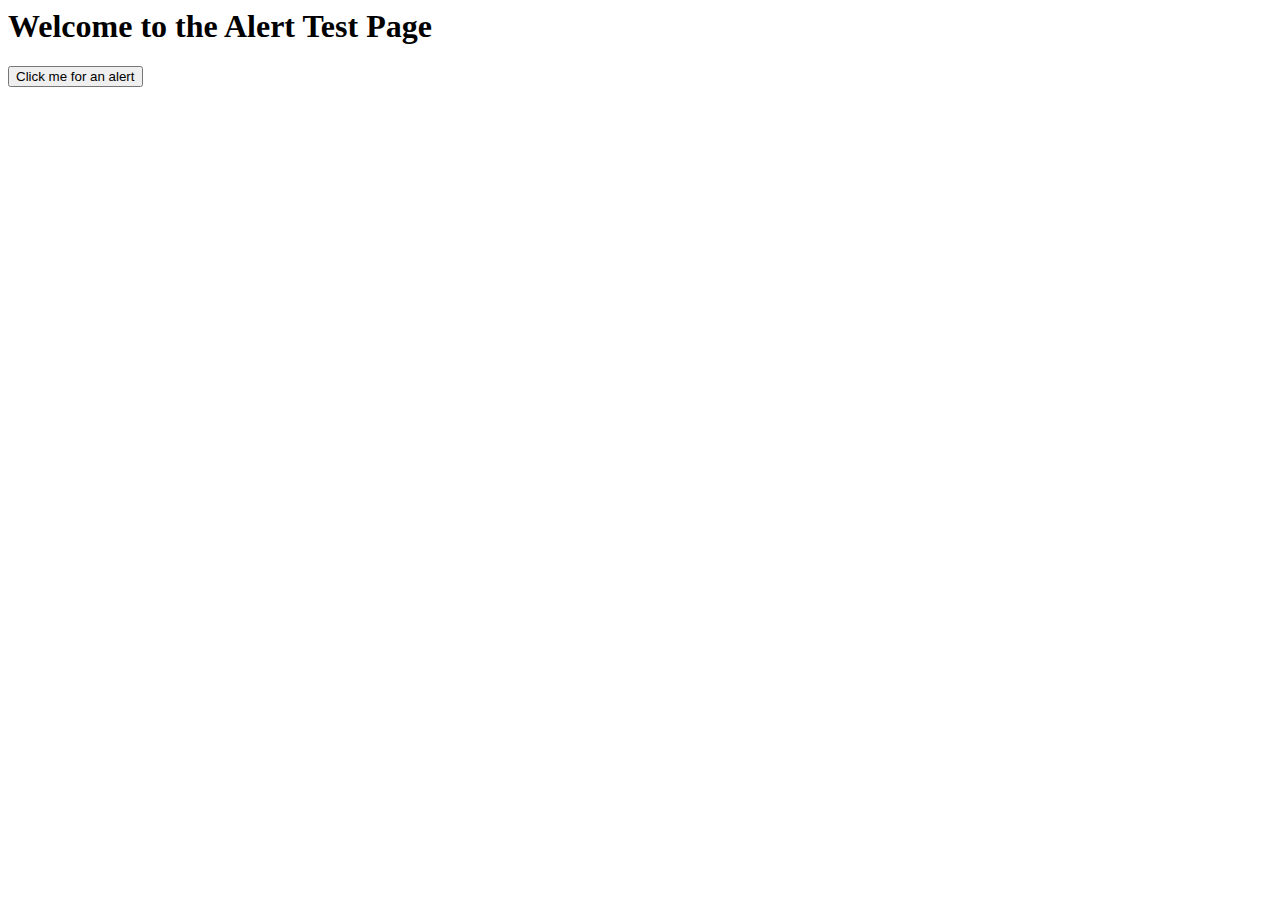
<file: alert_testing.html>
<html>
<head>
    <title>Alert Test Page</title>
    <script type="text/javascript">
        function showAlert() {
            alert("This is a test alert!");
        }
    </script>
</head>
<body>
    <h1>Welcome to the Alert Test Page</h1>
    <button onclick="showAlert()">Click me for an alert</button>
</body>
</html>
</file>
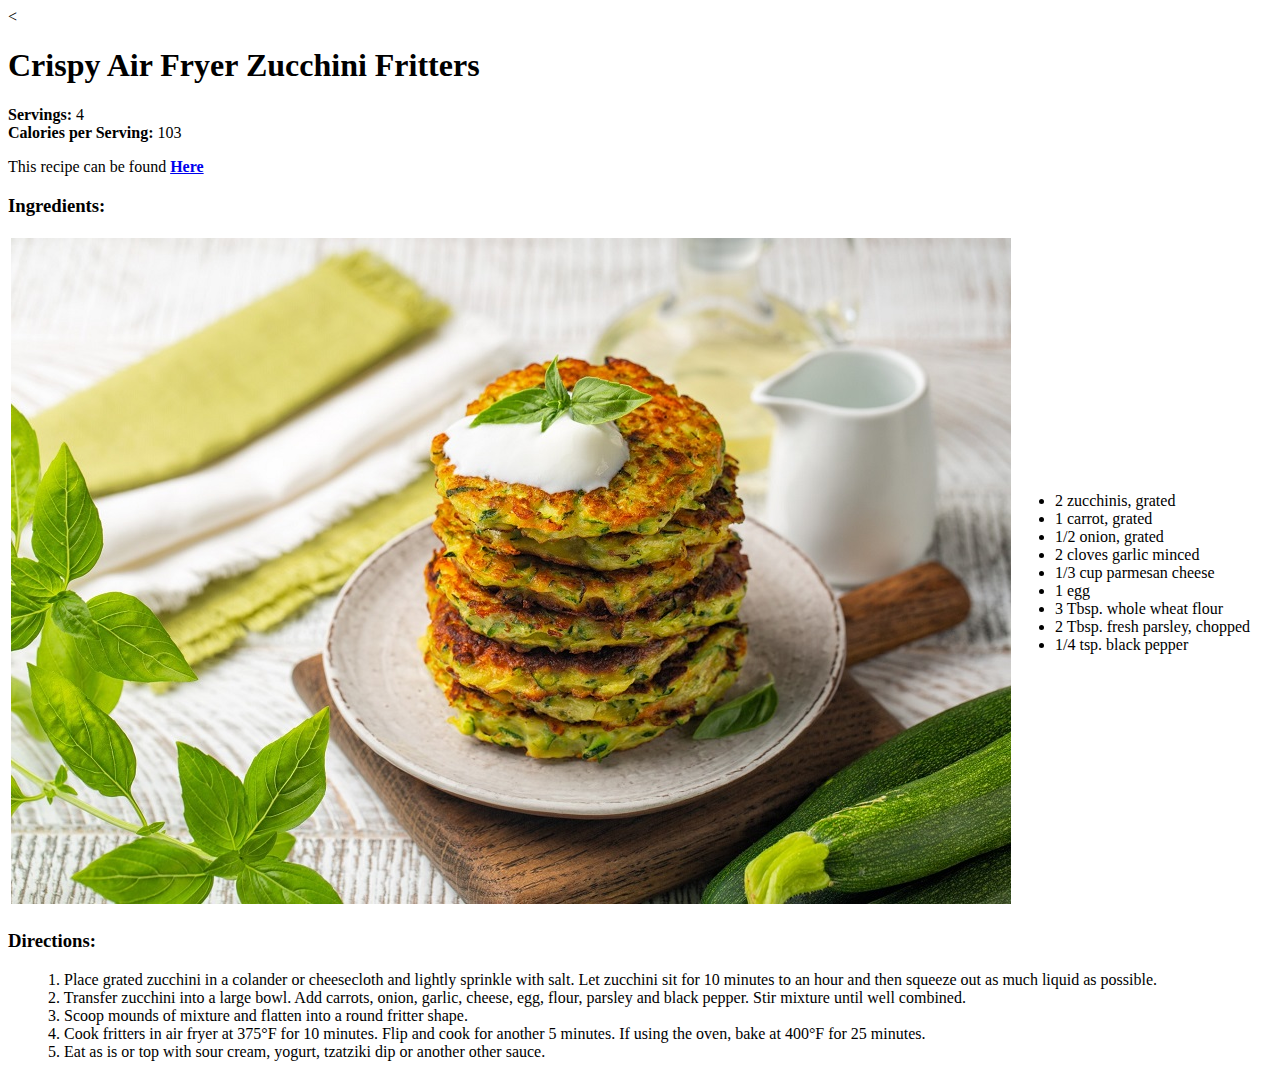
<file: Recipe_.html>
<!DOCTYPE html>
<html lang="en">
<head>
    <meta charset="UTF-8">
    <title>HTML HW Recipe</title>
</head>
<body>
<div>
    <<h1>Crispy Air Fryer Zucchini Fritters</h1>
    <p>
        <b>Servings:</b> 4
        <br>
        <b>Calories per Serving:</b> 103
        <br>
    </p>
</div>

<div>
    This recipe can be found
   <b><a href="https://www.therealrecipes.com/air-fryer-zucchini-fritters/" > Here</a> </b>
</div>
<div>
    <p>    <h3>Ingredients:</h3>
    <table>
        <tr>
            <td><img src="zucchini-fritters.jpg"/></td>
        <td>
            <ul>
                <li>2 zucchinis, grated</li>
                <li>1 carrot, grated</li>
                <li>1/2 onion, grated</li>
                <li>2 cloves garlic minced</li>
                <li>1/3 cup parmesan cheese</li>
                <li>1 egg</li>
                <li>3 Tbsp. whole wheat flour</li>
                <li>2 Tbsp. fresh parsley, chopped</li>
                <li>1/4 tsp. black pepper</li>
            </ul>
        </td>
        </tr>
    </table>
    </p>

</div>
<div>
    <p>  <h3>Directions:</h3>
    <ol>1. Place grated zucchini in a colander or cheesecloth and lightly sprinkle with salt.
        Let zucchini sit for 10 minutes to an hour and then squeeze out as much liquid as possible.<br>
        2. Transfer zucchini into a large bowl. Add carrots, onion, garlic, cheese, egg, flour, parsley and black pepper.
        Stir mixture until well combined.<br>
        3. Scoop mounds of mixture and flatten into a round fritter shape.<br>
        4. Cook fritters in air fryer at 375°F for 10 minutes. Flip and cook for another 5 minutes.
        If using the oven, bake at 400°F for 25 minutes.<br>
        5. Eat as is or top with sour cream, yogurt, tzatziki dip or another other sauce.
    </ol></p>

</div>

</body>
</html>
</file>
